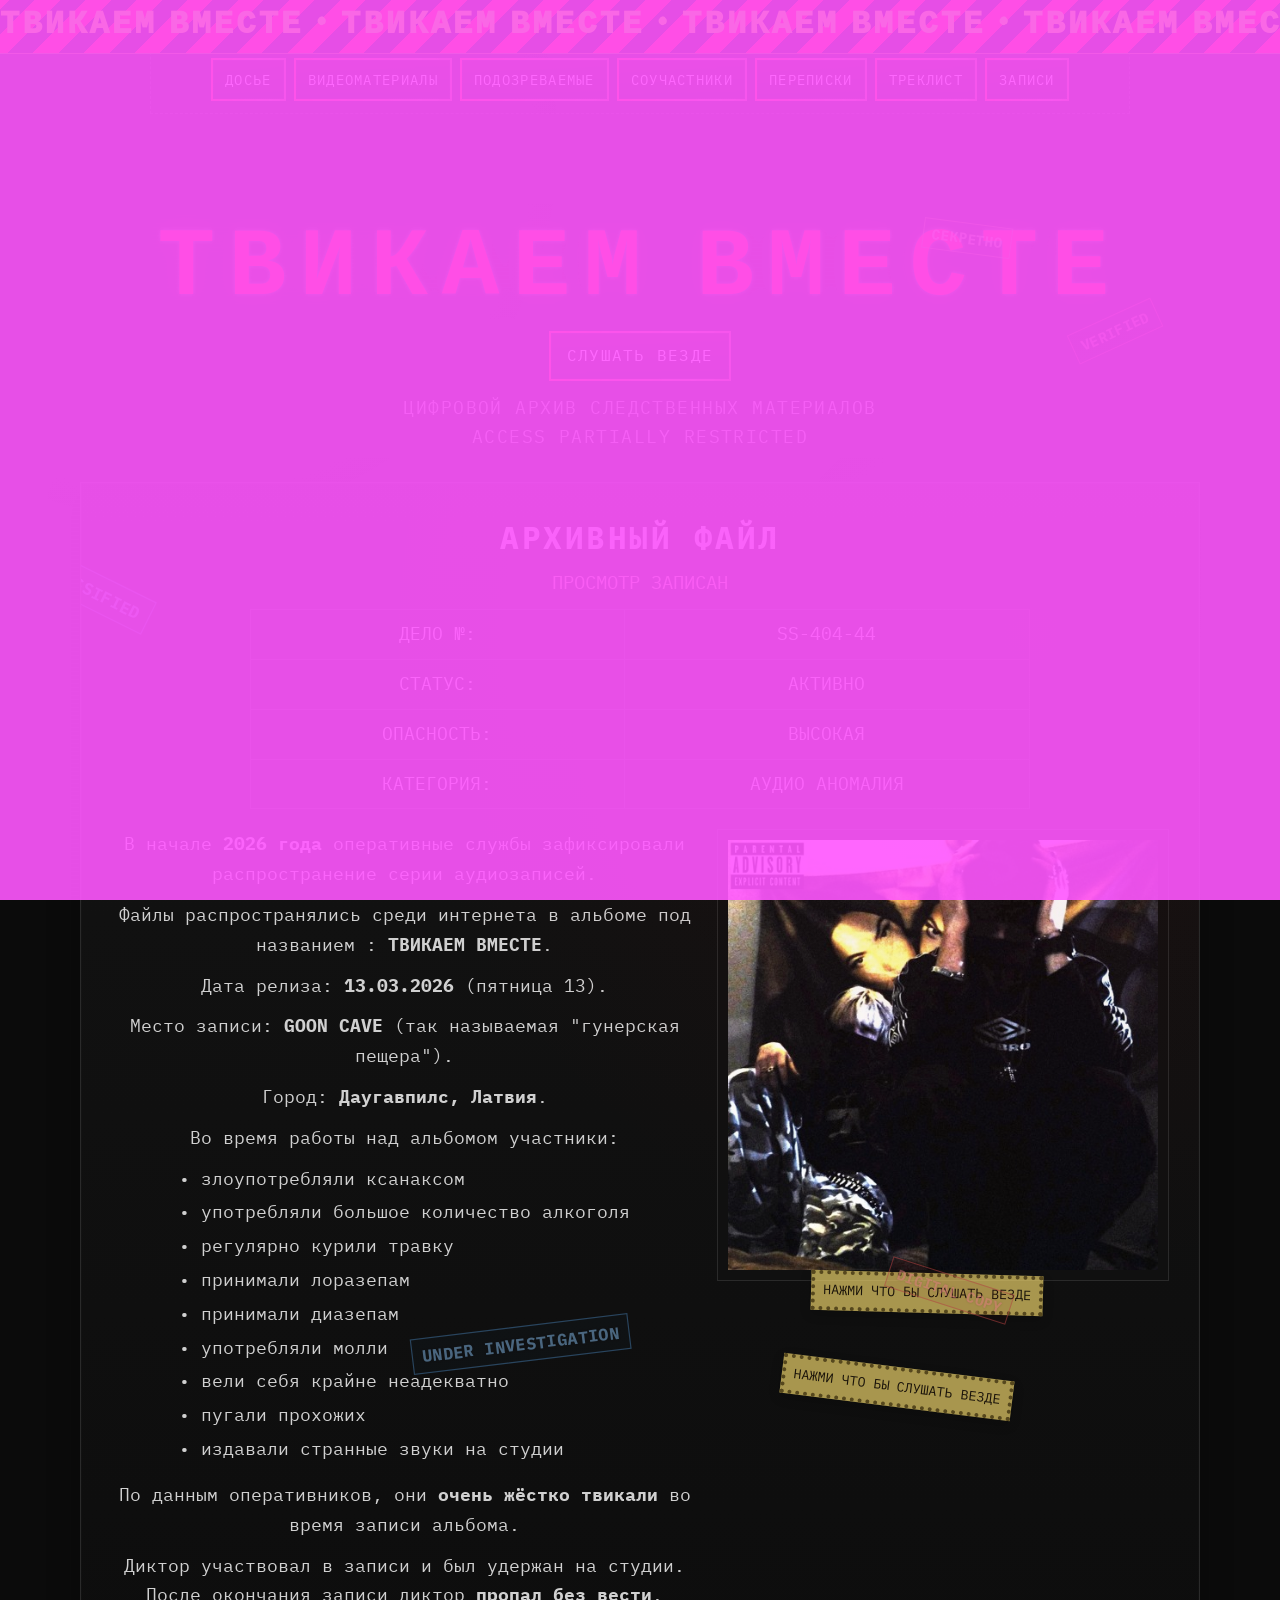
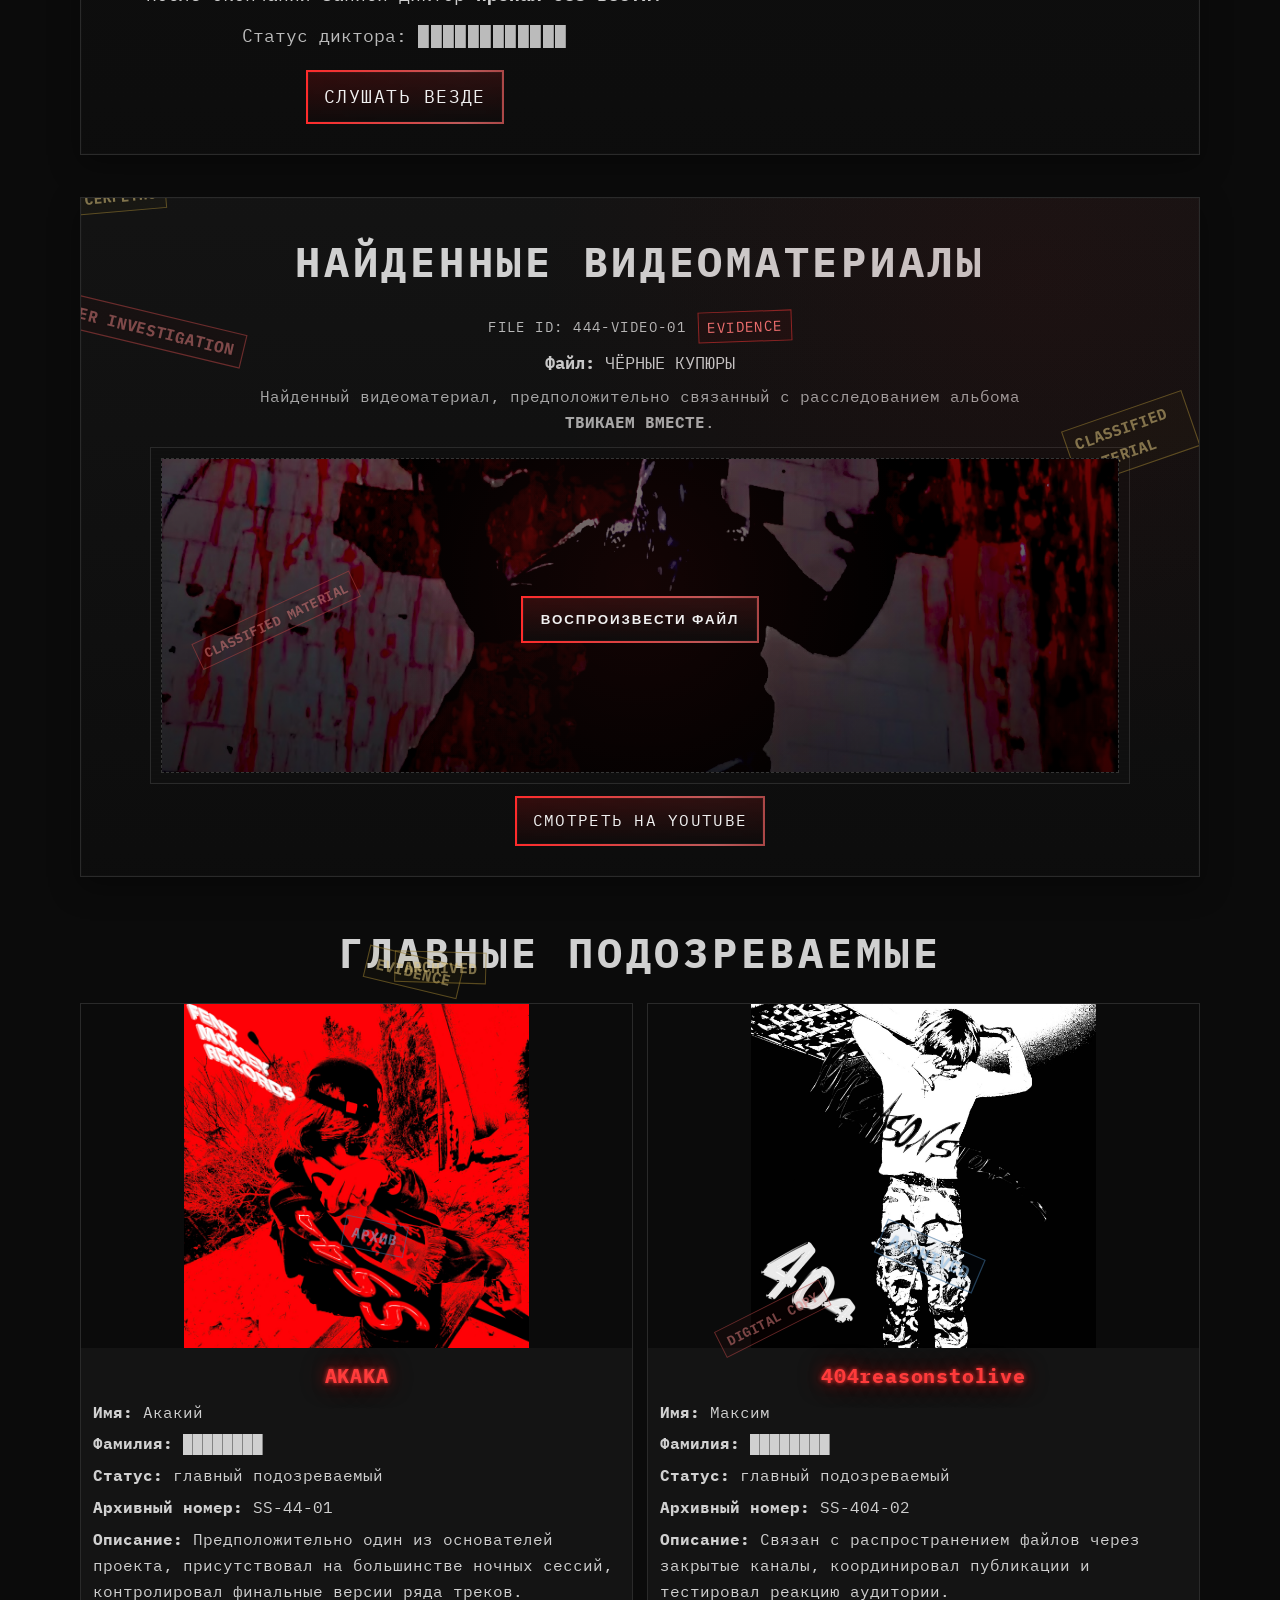
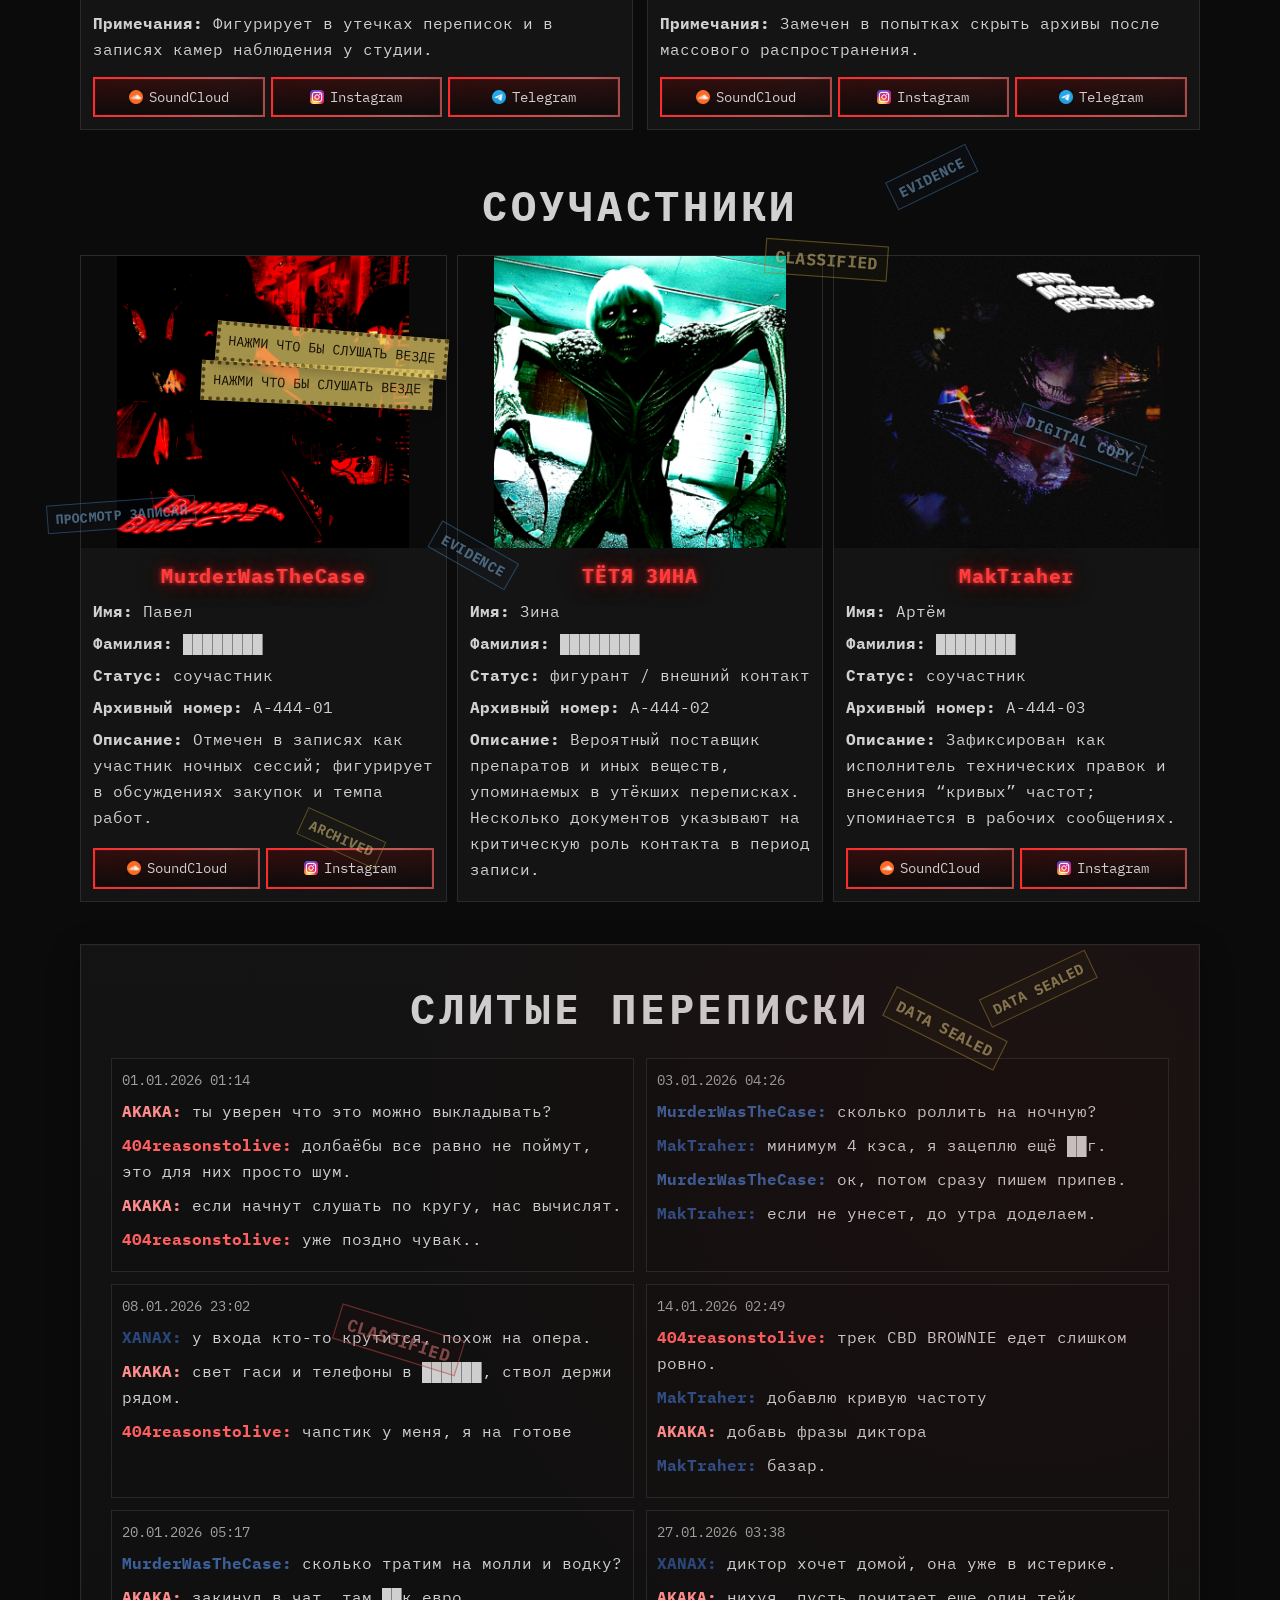
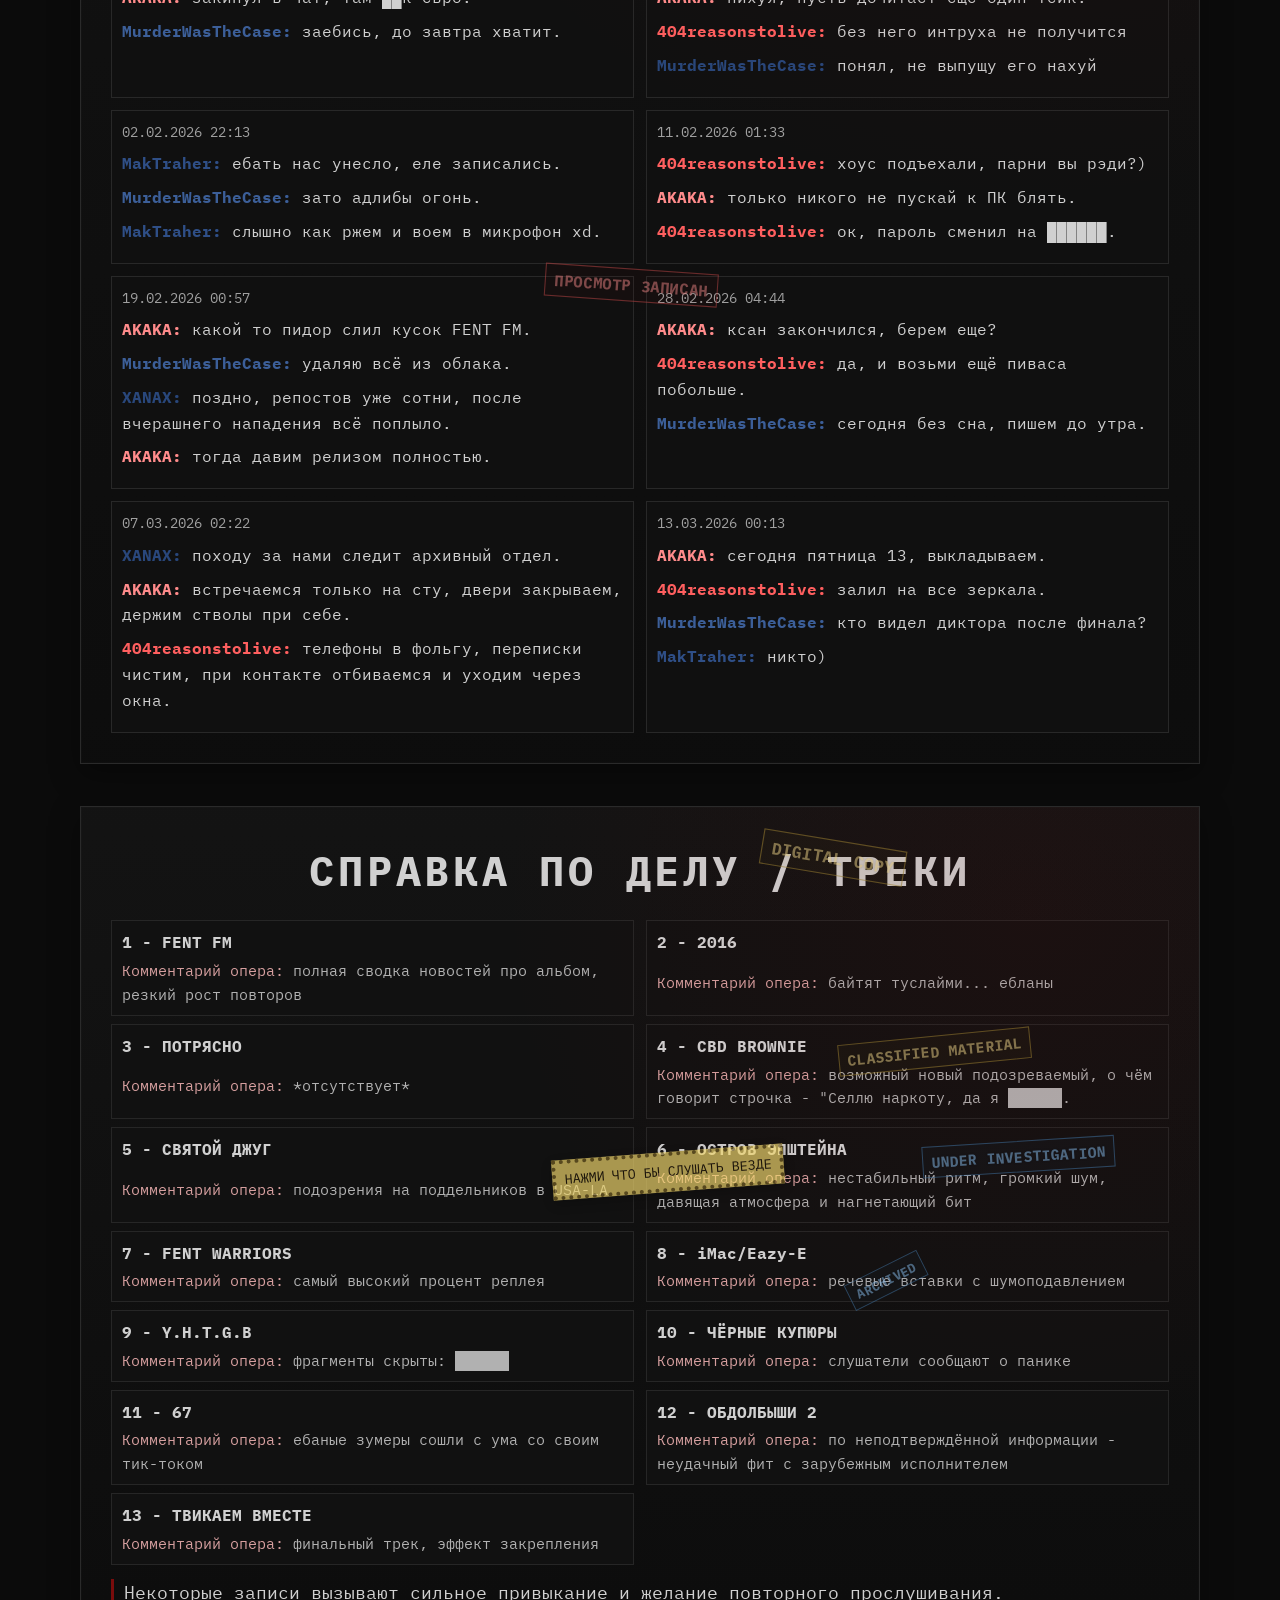
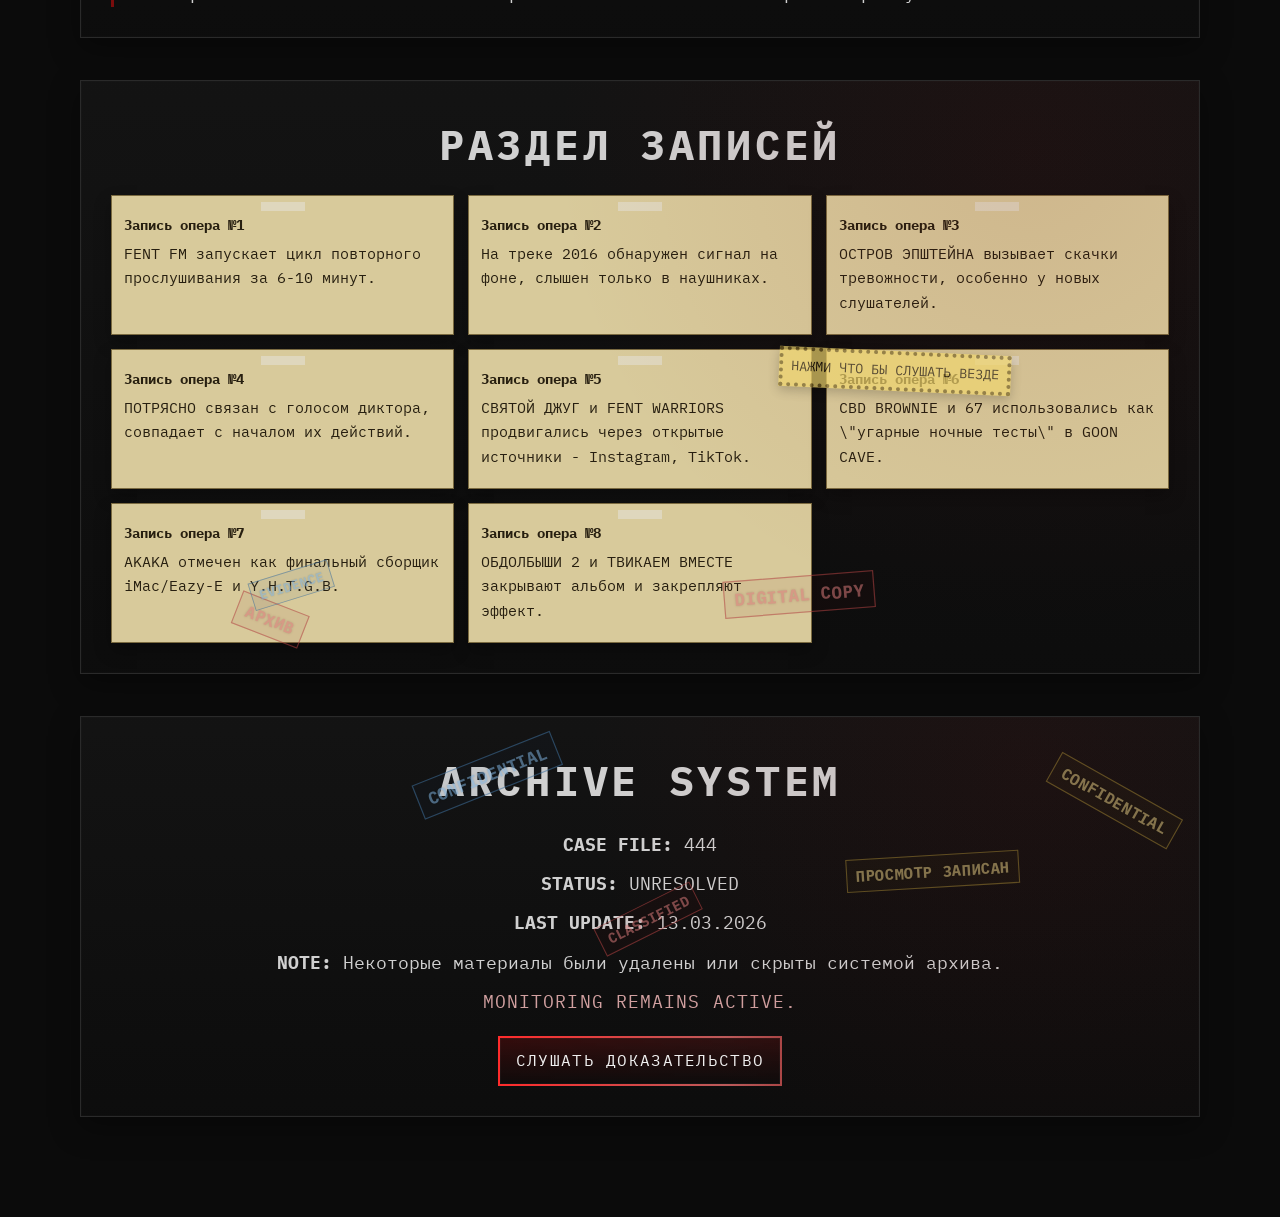
<file: index.html>
﻿<!DOCTYPE html>
<html lang="ru">
<head>
  <meta charset="UTF-8">
  <meta name="viewport" content="width=device-width, initial-scale=1.0">
  <title>ТВИКАЕМ ВМЕСТЕ — CASE FILE 444</title>
  <link rel="preconnect" href="https://fonts.googleapis.com">
  <link rel="preconnect" href="https://fonts.gstatic.com" crossorigin>
  <link href="https://fonts.googleapis.com/css2?family=IBM+Plex+Mono:wght@400;500;700&family=Special+Elite&display=swap" rel="stylesheet">
  <link rel="stylesheet" href="assets/css/style.css">
</head>
<body>
  <div class="warning-tape" aria-hidden="true">
    <div class="warning-track">
      <span>ТВИКАЕМ ВМЕСТЕ • ТВИКАЕМ ВМЕСТЕ • ТВИКАЕМ ВМЕСТЕ • ТВИКАЕМ ВМЕСТЕ • ТВИКАЕМ ВМЕСТЕ • </span>
      <span>ТВИКАЕМ ВМЕСТЕ • ТВИКАЕМ ВМЕСТЕ • ТВИКАЕМ ВМЕСТЕ • ТВИКАЕМ ВМЕСТЕ • ТВИКАЕМ ВМЕСТЕ • </span>
    </div>
  </div>

  <div class="mobile-nav" id="mobile-nav" aria-label="Навигация архива">
    <button class="mobile-nav-toggle" type="button" aria-expanded="false" aria-controls="mobile-nav-panel">
      НАВИГАЦИЯ АРХИВА
      <span class="mobile-nav-caret" aria-hidden="true">▾</span>
    </button>
    <div class="mobile-nav-panel" id="mobile-nav-panel" role="navigation" aria-label="Разделы">
      <button class="mobile-nav-item" type="button" data-scroll="#file-444" data-label="Досье">Досье</button>
      <button class="mobile-nav-item" type="button" data-scroll="#video-evidence" data-label="Видеоматериалы">Видеоматериалы</button>
      <button class="mobile-nav-item" type="button" data-scroll="#suspects" data-label="Подозреваемые">Подозреваемые</button>
      <button class="mobile-nav-item" type="button" data-scroll="#accomplices" data-label="Соучастники">Соучастники</button>
      <button class="mobile-nav-item" type="button" data-scroll="#chats" data-label="Переписки">Переписки</button>
      <button class="mobile-nav-item" type="button" data-scroll="#tracklist" data-label="Треклист">Треклист</button>
      <button class="mobile-nav-item" type="button" data-scroll="#records" data-label="Записи">Записи</button>
    </div>
  </div>

  <div class="desktop-jumpbar" id="desktop-jumpbar" aria-label="Навигация архива (ПК)">
    <div class="section-jump">
      <div class="jump-title">ПЕРЕЙТИ К РАЗДЕЛУ</div>
      <div class="jump-actions" role="navigation" aria-label="Навигация по разделам">
        <button class="jump-btn" type="button" data-scroll="#file-444" data-label="Досье">Досье</button>
        <button class="jump-btn" type="button" data-scroll="#video-evidence" data-label="Видеоматериалы">Видеоматериалы</button>
        <button class="jump-btn" type="button" data-scroll="#suspects" data-label="Подозреваемые">Подозреваемые</button>
        <button class="jump-btn" type="button" data-scroll="#accomplices" data-label="Соучастники">Соучастники</button>
        <button class="jump-btn" type="button" data-scroll="#chats" data-label="Переписки">Переписки</button>
        <button class="jump-btn" type="button" data-scroll="#tracklist" data-label="Треклист">Треклист</button>
        <button class="jump-btn" type="button" data-scroll="#records" data-label="Записи">Записи</button>
      </div>
    </div>
  </div>

  <div id="screen-flash" aria-hidden="true"></div>
  <div id="system-message" aria-live="polite"></div>
  <div id="section-toast" aria-live="polite"></div>

  <main class="page">
    <header class="top-block section stamp-zone">
      <h1 class="main-title">ТВИКАЕМ ВМЕСТЕ</h1>
                <a class="listen-btn" href="https://band.link/2r6BC" target="_blank" rel="noreferrer">СЛУШАТЬ ВЕЗДЕ</a>
      <p class="access-mark">ЦИФРОВОЙ АРХИВ СЛЕДСТВЕННЫХ МАТЕРИАЛОВ<br>ACCESS PARTIALLY RESTRICTED</p>
    </header>

    <section class="section document stamp-zone" id="file-444">
      <div class="doc-header">
        <h2>АРХИВНЫЙ ФАЙЛ</h2>
        <p>ПРОСМОТР ЗАПИСАН</p>
      </div>

      <table class="dossier-table">
        <tr><td>ДЕЛО №:</td><td>SS-404-44</td></tr>
        <tr><td>СТАТУС:</td><td>АКТИВНО</td></tr>
        <tr><td>ОПАСНОСТЬ:</td><td>ВЫСОКАЯ</td></tr>
        <tr><td>КАТЕГОРИЯ:</td><td>АУДИО АНОМАЛИЯ</td></tr>
      </table>

      <div class="file-layout">
        <div class="file-text">
          <p>В начале <strong>2026 года</strong> оперативные службы зафиксировали распространение серии аудиозаписей.</p>
          <p>Файлы распространялись среди интернета в альбоме под названием : <strong>ТВИКАЕМ ВМЕСТЕ</strong>.</p>
          <p>Дата релиза: <strong>13.03.2026</strong> (пятница 13).</p>
          <p>Место записи: <strong>GOON CAVE</strong> (так называемая "гунерская пещера").</p>
          <p>Город: <strong>Даугавпилс, Латвия</strong>.</p>
          <p>Во время работы над альбомом участники:</p>
          <ul class="indented-list">
            <li>• злоупотребляли ксанаксом</li>
            <li>• употребляли большое количество алкоголя</li>
            <li>• регулярно курили травку</li>
            <li>• принимали лоразепам</li>
            <li>• принимали диазепам</li>
            <li>• употребляли молли</li>
            <li>• вели себя крайне неадекватно</li>
            <li>• пугали прохожих</li>
            <li>• издавали странные звуки на студии</li>
          </ul>
          <p>По данным оперативников, они <strong>очень жёстко твикали</strong> во время записи альбома.</p>
          <p>Диктор участвовал в записи и был удержан на студии. После окончания записи диктор <strong>пропал без вести</strong>.</p>
          <p class="censor-line">Статус диктора: <span class="censor" data-reveal="НЕ ОБНАРУЖЕН">████████████</span></p>
          <a class="listen-btn" href="https://band.link/2r6BC" target="_blank" rel="noreferrer">СЛУШАТЬ ВЕЗДЕ</a>
        </div>
        <div class="cover-wrap">
          <img id="album-cover" src="assets/images/obloga.jpg" alt="Обложка альбома ТВИКАЕМ ВМЕСТЕ" onerror="this.onerror=null;this.src='assets/images/tweakin.png';">
        </div>
      </div>
    </section>

    <section class="section document stamp-zone" id="video-evidence">
      <h2 class="section-title">НАЙДЕННЫЕ ВИДЕОМАТЕРИАЛЫ</h2>
      <div class="video-evidence">
        <div class="video-caption">
          <div class="video-meta">
            <span>FILE ID: 444-VIDEO-01</span>
            <span class="video-stamp">EVIDENCE</span>
          </div>
          <p><strong>Файл:</strong> ЧЁРНЫЕ КУПЮРЫ</p>
          <p class="video-note">Найденный видеоматериал, предположительно связанный с расследованием альбома <strong>ТВИКАЕМ ВМЕСТЕ</strong>.</p>
        </div>
        <div class="video-frame" data-youtube="https://www.youtube.com/watch?v=pBcQz4vBzw4">
          <div class="video-preview" id="video-preview">
            <img class="video-preview-img" src="assets/images/maksim3.PNG" alt="Превью видеодоказательства" loading="lazy">
            <div class="video-preview-shade" aria-hidden="true"></div>
            <button class="listen-btn video-play" id="video-play" type="button">ВОСПРОИЗВЕСТИ ФАЙЛ</button>
          </div>
          <iframe
            id="evidence-video"
            width="560"
            height="315"
            src="about:blank"
            title="ЧЁРНЫЕ КУПЮРЫ — видеодоказательство"
            frameborder="0"
            allow="accelerometer; autoplay; clipboard-write; encrypted-media; gyroscope; picture-in-picture; web-share"
            referrerpolicy="strict-origin-when-cross-origin"
            allowfullscreen
            loading="lazy"
          ></iframe>
          <div class="video-loader hide" aria-live="polite">
            <div class="loader-title">DECRYPTING ARCHIVE FILE</div>
            <div class="loader-sub" data-base="РАСШИФРОВКА ФАЙЛА">РАСШИФРОВКА ФАЙЛА</div>
            <div class="loader-bar" aria-hidden="true"><span></span></div>
          </div>
          <a class="video-overlay" href="https://www.youtube.com/watch?v=pBcQz4vBzw4" target="_blank" rel="noopener noreferrer">
            ОТКРЫТЬ В YOUTUBE
          </a>
        </div>
        <a class="listen-btn youtube-btn" href="https://www.youtube.com/watch?v=pBcQz4vBzw4" target="_blank" rel="noopener noreferrer">СМОТРЕТЬ НА YOUTUBE</a>
      </div>
    </section>

    <section class="section stamp-zone" id="suspects">
      <h2 class="section-title">ГЛАВНЫЕ ПОДОЗРЕВАЕМЫЕ</h2>
      <div class="suspects-grid">
        <article class="profile-card major">
          <img id="suspect-akaka" src="assets/images/akaka.JPEG" alt="AKAKA">
          <div class="card-body">
            <h3>AKAKA</h3>
            <p><strong>Имя:</strong> Акакий</p>
            <p><strong>Фамилия:</strong> ████████</p>
            <p><strong>Статус:</strong> главный подозреваемый</p>
            <p><strong>Архивный номер:</strong> SS-44-01</p>
            <p><strong>Описание:</strong> Предположительно один из основателей проекта, присутствовал на большинстве ночных сессий, контролировал финальные версии ряда треков.</p>
            <p><strong>Примечания:</strong> Фигурирует в утечках переписок и в записях камер наблюдения у студии.</p>
            <div class="card-actions">
              <a href="https://soundcloud.com/sensse-squad" target="_blank" rel="noreferrer"><img src="assets/images/sc.png" alt=""><span class="btn-label">SoundCloud</span></a>
              <a href="https://www.instagram.com/akakijss44" target="_blank" rel="noreferrer"><img src="assets/images/inst.png" alt=""><span class="btn-label">Instagram</span></a>
              <a href="https://t.me/planets44s" target="_blank" rel="noreferrer"><img src="assets/images/tg.png" alt=""><span class="btn-label">Telegram</span></a>
            </div>
          </div>
        </article>

        <article class="profile-card major">
          <img id="suspect-maksim" src="assets/images/maksim.JPEG" alt="404reasonstolive">
          <div class="card-body">
            <h3>404reasonstolive</h3>
            <p><strong>Имя:</strong> Максим</p>
            <p><strong>Фамилия:</strong> ████████</p>
            <p><strong>Статус:</strong> главный подозреваемый</p>
            <p><strong>Архивный номер:</strong> SS-404-02</p>
            <p><strong>Описание:</strong> Связан с распространением файлов через закрытые каналы, координировал публикации и тестировал реакцию аудитории.</p>
            <p><strong>Примечания:</strong> Замечен в попытках скрыть архивы после массового распространения.</p>
            <div class="card-actions">
              <a href="https://soundcloud.com/404reasonstolive" target="_blank" rel="noreferrer"><img src="assets/images/sc.png" alt=""><span class="btn-label">SoundCloud</span></a>
              <a href="http://instagram.com/404reasonstolive" target="_blank" rel="noreferrer"><img src="assets/images/inst.png" alt=""><span class="btn-label">Instagram</span></a>
              <a href="https://t.me/notfoundRTL" target="_blank" rel="noreferrer"><img src="assets/images/tg.png" alt=""><span class="btn-label">Telegram</span></a>
            </div>
          </div>
        </article>
      </div>
    </section>

    <section class="section stamp-zone" id="accomplices">
      <h2 class="section-title">СОУЧАСТНИКИ</h2>
      <div class="accomplices-grid">
        <article class="profile-card minor">
          <img src="assets/images/murderWTC.JPEG" alt="MurderWasTheCase">
          <div class="card-body">
            <h3>MurderWasTheCase</h3>
            <p><strong>Имя:</strong> Павел</p>
            <p><strong>Фамилия:</strong> ████████</p>
            <p><strong>Статус:</strong> соучастник</p>
            <p><strong>Архивный номер:</strong> A-444-01</p>
            <p><strong>Описание:</strong> Отмечен в записях как участник ночных сессий; фигурирует в обсуждениях закупок и темпа работ.</p>
            <div class="card-actions">
              <a href="https://soundcloud.com/codaeon888" target="_blank" rel="noreferrer"><img src="assets/images/sc.png" alt=""><span class="btn-label">SoundCloud</span></a>
              <a href="https://www.instagram.com/murderwtc" target="_blank" rel="noreferrer"><img src="assets/images/inst.png" alt=""><span class="btn-label">Instagram</span></a>
            </div>
          </div>
        </article>

        <article class="profile-card minor">
          <img src="assets/images/zina.PNG" alt="Тётя Зина">
          <div class="card-body">
            <h3>ТЁТЯ ЗИНА</h3>
            <p><strong>Имя:</strong> Зина</p>
            <p><strong>Фамилия:</strong> ████████</p>
            <p><strong>Статус:</strong> фигурант / внешний контакт</p>
            <p><strong>Архивный номер:</strong> A-444-02</p>
            <p><strong>Описание:</strong> Вероятный поставщик препаратов и иных веществ, упоминаемых в утёкших переписках. Несколько документов указывают на критическую роль контакта в период записи.</p>
          </div>
        </article>

        <article class="profile-card minor">
          <img src="assets/images/maktraher.JPEG" alt="MakTraher">
          <div class="card-body">
            <h3>MakTraher</h3>
            <p><strong>Имя:</strong> Артём</p>
            <p><strong>Фамилия:</strong> ████████</p>
            <p><strong>Статус:</strong> соучастник</p>
            <p><strong>Архивный номер:</strong> A-444-03</p>
            <p><strong>Описание:</strong> Зафиксирован как исполнитель технических правок и внесения “кривых” частот; упоминается в рабочих сообщениях.</p>
            <div class="card-actions">
              <a href="https://soundcloud.com/artyom-tuvakin" target="_blank" rel="noreferrer"><img src="assets/images/sc.png" alt=""><span class="btn-label">SoundCloud</span></a>
              <a href="https://www.instagram.com/mak_traher747" target="_blank" rel="noreferrer"><img src="assets/images/inst.png" alt=""><span class="btn-label">Instagram</span></a>
            </div>
          </div>
        </article>
      </div>
    </section>

    <section class="section document stamp-zone" id="chats">
      <h2 class="section-title">СЛИТЫЕ ПЕРЕПИСКИ</h2>
      <div class="docs-grid">
        <article class="chat-card">
          <header>01.01.2026 01:14</header>
          <p><span class="nick ak">AKAKA:</span> ты уверен что это можно выкладывать?</p>
          <p><span class="nick p404">404reasonstolive:</span> долбаёбы все равно не поймут, это для них просто шум.</p>
          <p><span class="nick ak">AKAKA:</span> если начнут слушать по кругу, нас вычислят.</p>
          <p><span class="nick p404">404reasonstolive:</span> уже поздно чувак..</p>
        </article>

        <article class="chat-card">
          <header>03.01.2026 04:26</header>
          <p><span class="nick mur">MurderWasTheCase:</span> сколько роллить на ночную?</p>
          <p><span class="nick mak">MakTraher:</span> минимум 4 кэса, я зацеплю ещё ██г.</p>
          <p><span class="nick mur">MurderWasTheCase:</span> ок, потом сразу пишем припев.</p>
          <p><span class="nick mak">MakTraher:</span> если не унесет, до утра доделаем.</p>
        </article>

        <article class="chat-card">
          <header>08.01.2026 23:02</header>
          <p><span class="nick x">XANAX:</span> у входа кто-то крутится, похож на опера.</p>
          <p><span class="nick ak">AKAKA:</span> свет гаси и телефоны в ██████, ствол держи рядом.</p>
          <p><span class="nick p404">404reasonstolive:</span> чапстик у меня, я на готове</p>
        </article>

        <article class="chat-card">
          <header>14.01.2026 02:49</header>
          <p><span class="nick p404">404reasonstolive:</span> трек CBD BROWNIE едет слишком ровно.</p>
          <p><span class="nick mak">MakTraher:</span> добавлю кривую частоту</p>
          <p><span class="nick ak">AKAKA:</span> добавь фразы диктора</p>
          <p><span class="nick mak">MakTraher:</span> базар.</p>
        </article>

        <article class="chat-card">
          <header>20.01.2026 05:17</header>
          <p><span class="nick mur">MurderWasTheCase:</span> сколько тратим на молли и водку?</p>
          <p><span class="nick ak">AKAKA:</span> закинул в чат, там ██к евро.</p>
          <p><span class="nick mur">MurderWasTheCase:</span> заебись, до завтра хватит.</p>
        </article>

        <article class="chat-card">
          <header>27.01.2026 03:38</header>
          <p><span class="nick x">XANAX:</span> диктор хочет домой, она уже в истерике.</p>
          <p><span class="nick ak">AKAKA:</span> нихуя, пусть дочитает еще один тейк.</p>
          <p><span class="nick p404">404reasonstolive:</span> без него интруха не получится</p>
          <p><span class="nick x">MurderWasTheCase:</span> понял, не выпущу его нахуй</p>
        </article>

        <article class="chat-card">
          <header>02.02.2026 22:13</header>
          <p><span class="nick mak">MakTraher:</span> ебать нас унесло, еле записались.</p>
          <p><span class="nick mur">MurderWasTheCase:</span> зато адлибы огонь.</p>
          <p><span class="nick mak">MakTraher:</span> слышно как ржем и воем в микрофон xd.</p>
        </article>

        <article class="chat-card">
          <header>11.02.2026 01:33</header>
          <p><span class="nick p404">404reasonstolive:</span> хоус подъехали, парни вы рэди?)</p>
          <p><span class="nick ak">AKAKA:</span> только никого не пускай к ПК блять.</p>
          <p><span class="nick p404">404reasonstolive:</span> ок, пароль сменил на ██████.</p>
        </article>

        <article class="chat-card">
          <header>19.02.2026 00:57</header>
          <p><span class="nick ak">AKAKA:</span> какой то пидор слил кусок FENT FM.</p>
          <p><span class="nick mur">MurderWasTheCase:</span> удаляю всё из облака.</p>
          <p><span class="nick x">XANAX:</span> поздно, репостов уже сотни, после вчерашнего нападения всё поплыло.</p>
          <p><span class="nick ak">AKAKA:</span> тогда давим релизом полностью.</p>
        </article>

        <article class="chat-card">
          <header>28.02.2026 04:44</header>
          <p><span class="nick ak">AKAKA:</span> ксан закончился, берем еще?</p>
          <p><span class="nick p404">404reasonstolive:</span> да, и возьми ещё пиваса побольше.</p>
          <p><span class="nick mur">MurderWasTheCase:</span> сегодня без сна, пишем до утра.</p>
        </article>

        <article class="chat-card">
          <header>07.03.2026 02:22</header>
          <p><span class="nick x">XANAX:</span> походу за нами следит архивный отдел.</p>
          <p><span class="nick ak">AKAKA:</span> встречаемся только на сту, двери закрываем, держим стволы при себе.</p>
          <p><span class="nick p404">404reasonstolive:</span> телефоны в фольгу, переписки чистим, при контакте отбиваемся и уходим через окна.</p>
        </article>

        <article class="chat-card">
          <header>13.03.2026 00:13</header>
          <p><span class="nick ak">AKAKA:</span> сегодня пятница 13, выкладываем.</p>
          <p><span class="nick p404">404reasonstolive:</span> залил на все зеркала.</p>
          <p><span class="nick mur">MurderWasTheCase:</span> кто видел диктора после финала?</p>
          <p><span class="nick mak">MakTraher:</span> никто) </p>
        </article>
      </div>
    </section>

    <section class="section document stamp-zone" id="tracklist">
      <h2 class="section-title">СПРАВКА ПО ДЕЛУ / ТРЕКИ</h2>
      <div class="track-evidence">
        <div><strong>1 - FENT FM</strong><span><em>Комментарий опера:</em> полная сводка новостей про альбом, резкий рост повторов</span></div>
        <div><strong>2 - 2016</strong><span><em>Комментарий опера:</em> байтят туслайми... ебланы</span></div>
        <div><strong>3 - ПОТРЯСНО</strong><span><em>Комментарий опера:</em> *отсутствует* </span></div>
        <div><strong>4 - CBD BROWNIE</strong><span><em>Комментарий опера:</em> возможный новый подозреваемый, о чём говорит строчка - "Селлю наркоту, да я ██████.</span></div>
        <div><strong>5 - СВЯТОЙ ДЖУГ</strong><span><em>Комментарий опера:</em> подозрения на поддельников в USA-LA</span></div>
        <div><strong>6 - ОСТРОВ ЭПШТЕЙНА</strong><span><em>Комментарий опера:</em> нестабильный ритм, громкий шум, давящая атмосфера и нагнетающий бит</span></div>
        <div><strong>7 - FENT WARRIORS</strong><span><em>Комментарий опера:</em> самый высокий процент реплея</span></div>
        <div><strong>8 - iMac/Eazy-E</strong><span><em>Комментарий опера:</em> речевые вставки с шумоподавлением</span></div>
        <div><strong>9 - Y.H.T.G.B</strong><span><em>Комментарий опера:</em> фрагменты скрыты: ██████</span></div>
        <div><strong>10 - ЧЁРНЫЕ КУПЮРЫ</strong><span><em>Комментарий опера:</em> слушатели сообщают о панике </span></div>
        <div><strong>11 - 67</strong><span><em>Комментарий опера:</em> ебаные зумеры сошли с ума со своим тик-током</span></div>
        <div><strong>12 - ОБДОЛБЫШИ 2</strong><span><em>Комментарий опера:</em> по неподтверждённой информации - неудачный фит с зарубежным исполнителем</span></div>
        <div><strong>13 - ТВИКАЕМ ВМЕСТЕ</strong><span><em>Комментарий опера:</em> финальный трек, эффект закрепления</span></div>
      </div>
      <p class="danger-note">Некоторые записи вызывают сильное привыкание и желание повторного прослушивания.</p>
    </section>

    <section class="section document stamp-zone" id="records">
      <h2 class="section-title">РАЗДЕЛ ЗАПИСЕЙ</h2>
      <div class="records-grid">
        <article class="record-card"><strong>Запись опера №1</strong><p>FENT FM запускает цикл повторного прослушивания за 6-10 минут.</p></article>
        <article class="record-card"><strong>Запись опера №2</strong><p>На треке 2016 обнаружен сигнал на фоне, слышен только в наушниках.</p></article>
        <article class="record-card"><strong>Запись опера №3</strong><p>ОСТРОВ ЭПШТЕЙНА вызывает скачки тревожности, особенно у новых слушателей.</p></article>
        <article class="record-card"><strong>Запись опера №4</strong><p>ПОТРЯСНО связан с голосом диктора, совпадает с началом их действий.</p></article>
        <article class="record-card"><strong>Запись опера №5</strong><p>СВЯТОЙ ДЖУГ и FENT WARRIORS продвигались через открытые источники - Instagram, TikTok.</p></article>
        <article class="record-card"><strong>Запись опера №6</strong><p>CBD BROWNIE и 67 использовались как \"угарные ночные тесты\" в GOON CAVE.</p></article>
        <article class="record-card"><strong>Запись опера №7</strong><p>AKAKA отмечен как финальный сборщик iMac/Eazy-E и Y.H.T.G.B.</p></article>
        <article class="record-card"><strong>Запись опера №8</strong><p>ОБДОЛБЫШИ 2 и ТВИКАЕМ ВМЕСТЕ закрывают альбом и закрепляют эффект.</p></article>
      </div>
    </section>

    <section class="section final-block stamp-zone">
      <h2 class="section-title">ARCHIVE SYSTEM</h2>
      <div class="final-doc">
        <p><strong>CASE FILE:</strong> 444</p>
        <p><strong>STATUS:</strong> UNRESOLVED</p>
        <p><strong>LAST UPDATE:</strong> 13.03.2026</p>
        <p><strong>NOTE:</strong> Некоторые материалы были удалены или скрыты системой архива.</p>
        <p class="final-alert">MONITORING REMAINS ACTIVE.</p>
        <a class="listen-btn final-btn" href="https://band.link/2r6BC" target="_blank" rel="noreferrer">СЛУШАТЬ ДОКАЗАТЕЛЬСТВО</a>
      </div>
    </section>
  </main>

  <button id="to-top" class="to-top" type="button" aria-label="Наверх">
    <svg viewBox="0 0 24 24" width="18" height="18" aria-hidden="true" focusable="false">
      <path fill="currentColor" d="M12 5l7 7-1.4 1.4L13 8.8V20h-2V8.8L6.4 13.4 5 12l7-7z"/>
    </svg>
  </button>

  <script src="assets/js/app.js"></script>
</body>
</html>
</file>
<file: assets/css/style.css>
﻿:root {
  --bg: #0b0b0b;
  --paper: #141414;
  --line: #2a2a2a;
  --text: #d0d0d0;
  --accent: #7a0c0c;
  --muted: #9b9b9b;
  --btn-inner: #0e0e0e;
  --btn-glow: rgba(255, 0, 0, 0.18);
}

* {
  box-sizing: border-box;
}

@keyframes archive-border-shift {
  0% { background-position: 0 0, 0% 50%; }
  50% { background-position: 0 0, 100% 50%; }
  100% { background-position: 0 0, 0% 50%; }
}

:where(.listen-btn, .jump-btn, .card-actions a, .board-fullscreen-btn, .board-close-btn, .mobile-nav-toggle, .mobile-nav-item, .to-top) {
  border: 2px solid transparent;
  background:
    linear-gradient(180deg, rgba(34, 10, 10, 0.92), rgba(10, 10, 10, 0.98)) padding-box,
    linear-gradient(90deg, rgba(255, 43, 43, 1), rgba(255, 120, 120, 0.72), rgba(122, 12, 12, 0.98), rgba(255, 43, 43, 1), rgba(255, 88, 88, 0.9)) border-box;
  background-size: 100% 100%, 320% 320%;
  animation: archive-border-shift 4.8s linear infinite;
  box-shadow: inset 0 0 0 1px rgba(255, 255, 255, 0.03);
}

:where(.listen-btn, .jump-btn, .card-actions a, .board-fullscreen-btn, .board-close-btn, .mobile-nav-toggle, .mobile-nav-item, .to-top):hover {
  box-shadow: 0 0 18px var(--btn-glow), 0 0 28px rgba(122, 12, 12, 0.28), inset 0 0 0 1px rgba(255, 255, 255, 0.03);
  filter: brightness(1.08) contrast(1.06);
}

:where(.listen-btn, .jump-btn, .card-actions a, .board-fullscreen-btn, .board-close-btn, .mobile-nav-toggle, .mobile-nav-item):hover {
  transform: translateY(-1px) scale(1.02);
}

:where(.listen-btn, .jump-btn, .card-actions a, .board-fullscreen-btn, .board-close-btn, .mobile-nav-toggle, .mobile-nav-item, .to-top):focus-visible {
  outline: none;
  box-shadow: 0 0 0 2px rgba(255, 59, 59, 0.22), 0 0 18px rgba(255, 0, 0, 0.16), inset 0 0 0 1px rgba(255, 255, 255, 0.03);
}

:where(.listen-btn, .jump-btn, .card-actions a, .board-fullscreen-btn, .board-close-btn, .mobile-nav-toggle, .mobile-nav-item) {
  transition: transform 0.15s ease, filter 0.2s ease, box-shadow 0.2s ease;
}

html,
body {
  margin: 0;
  min-height: 100%;
  overflow-x: hidden;
}

body {
  background: var(--bg);
  color: var(--text);
  font-family: "IBM Plex Mono", "Consolas", monospace;
  line-height: 1.62;
  position: relative;
}

body::before,
body::after {
  content: "";
  position: fixed;
  inset: 0;
  pointer-events: none;
}

body::before {
  z-index: -2;
  background:
    radial-gradient(circle at 14% 16%, rgba(255, 255, 255, 0.035), transparent 34%),
    radial-gradient(circle at 90% 85%, rgba(255, 255, 255, 0.03), transparent 39%),
    repeating-linear-gradient(0deg, rgba(255, 255, 255, 0.014) 0, rgba(255, 255, 255, 0.014) 1px, transparent 1px, transparent 4px);
  opacity: 0.56;
}

body::after {
  z-index: -1;
  background-image: url("data:image/svg+xml,%3Csvg xmlns='http://www.w3.org/2000/svg' width='170' height='170' viewBox='0 0 170 170'%3E%3Cg fill='none' stroke='rgba(255,255,255,0.03)' stroke-width='1'%3E%3Cpath d='M8 28h44M96 24h62M26 88h28M90 100h46M37 148h58'/%3E%3C/g%3E%3C/svg%3E");
  mix-blend-mode: soft-light;
  opacity: 0.42;
}

.warning-tape {
  position: fixed;
  top: 0;
  left: 0;
  right: 0;
  height: 54px;
  overflow: hidden;
  background: repeating-linear-gradient(-45deg, #ff0000 0, #ff0000 18px, #000000 18px, #000000 36px);
  border-bottom: 1px solid #7e6d1d;
  z-index: 1500;
}

.warning-track {
  display: flex;
  width: max-content;
  animation: tape-scroll 13s linear infinite;
}

.warning-track span {
  white-space: nowrap;
  color: #c8ff00;
  font: 1000 clamp(1.2rem, 2.8vw, 2rem)/54px "Special Elite", "Courier New", monospace;
  letter-spacing: 0.1em;
  text-transform: uppercase;
  padding-right: 2.4rem;
}

@keyframes tape-scroll {
  from { transform: translateX(0); }
  to { transform: translateX(-50%); }
}

.mobile-nav {
  position: fixed;
  left: 0;
  right: 0;
  top: 54px;
  z-index: 1495;
  display: none;
  padding: 8px 10px 10px;
  background: rgba(12, 12, 12, 0.92);
  border-bottom: 1px solid rgba(255, 59, 59, 0.22);
  backdrop-filter: blur(6px);
}

.mobile-nav-toggle {
  width: 100%;
  display: flex;
  align-items: center;
  justify-content: space-between;
  gap: 10px;
  padding: 10px 12px;
  color: #f0f0f0;
  font-family: inherit;
  letter-spacing: 0.12em;
  text-transform: uppercase;
  cursor: pointer;
}

.mobile-nav-caret {
  transition: transform 0.2s ease;
}

.mobile-nav-panel {
  overflow: hidden;
  max-height: 0;
  opacity: 0;
  transform: translateY(-4px);
  transition: max-height 0.28s ease, opacity 0.25s ease, transform 0.25s ease;
  padding-top: 8px;
  display: grid;
  grid-template-columns: repeat(2, minmax(0, 1fr));
  gap: 8px;
}

.mobile-nav.open .mobile-nav-panel {
  max-height: 420px;
  opacity: 1;
  transform: translateY(0);
}

.mobile-nav.open .mobile-nav-caret {
  transform: rotate(180deg);
}

.mobile-nav-item {
  appearance: none;
  width: 100%;
  padding: 10px 10px;
  color: #f4f0f0;
  font-family: inherit;
  letter-spacing: 0.1em;
  text-transform: uppercase;
  font-size: clamp(0.74rem, 1.7vw, 0.9rem);
  cursor: pointer;
}

.page {
  width: min(1120px, calc(100% - 20px));
  margin: 0 auto;
  padding: 82px 0 58px;
}

.section {
  width: 100%;
  margin: 0 auto 42px;
}

.top-block {
  text-align: center;
  margin-bottom: 30px;
}

.main-title {
  margin: 0;
  text-transform: uppercase;
  font: 700 clamp(2.5rem, 9vw, 6rem) "Special Elite", "Courier New", monospace;
  letter-spacing: 0.14em;
  color: #ff0000;
  text-shadow: 0 0 22px rgba(122, 12, 12, 0.5), 0 0 4px rgba(255, 255, 255, 0.4);
}

.access-mark {
  margin: 12px auto 0;
  color: var(--muted);
  font-size: clamp(0.94rem, 2vw, 1.14rem);
  letter-spacing: 0.08em;
}

.document,
.final-block {
  position: relative;
  overflow: hidden;
  border: 1px solid var(--line);
  background: linear-gradient(180deg, rgba(20, 20, 20, 0.96), rgba(13, 13, 13, 0.98));
  box-shadow: inset 0 0 0 1px rgba(255, 255, 255, 0.012), 0 10px 28px rgba(0, 0, 0, 0.35);
  padding: clamp(16px, 2.8vw, 30px);
}

.document::after,
.final-block::after {
  content: "";
  position: absolute;
  inset: 0;
  pointer-events: none;
  background: radial-gradient(circle at 85% 12%, rgba(122, 12, 12, 0.1), transparent 44%);
}

.doc-header {
  text-align: center;
  margin-bottom: 12px;
}

.doc-header h2 {
  margin: 0;
  font-size: clamp(1.3rem, 3vw, 1.95rem);
  letter-spacing: 0.08em;
}

.doc-header p {
  margin: 4px 0 0;
  color: #cf9696;
  font-size: clamp(0.95rem, 2.1vw, 1.16rem);
}

.archive-labels {
  display: grid;
  grid-template-columns: repeat(2, minmax(0, 1fr));
  gap: 6px 10px;
  margin-bottom: 14px;
}

.archive-labels span {
  border: 1px dashed #303030;
  padding: 6px 8px;
  font-size: clamp(0.76rem, 1.7vw, 0.88rem);
  color: #b5b5b5;
}

.dossier-table {
  width: 100%;
  max-width: 780px;
  margin: 0 auto 20px;
  border-collapse: collapse;
}

.dossier-table td {
  border: 1px solid var(--line);
  padding: 10px 12px;
  text-align: center;
  font-size: clamp(0.95rem, 2vw, 1.11rem);
  overflow-wrap: anywhere;
}

.dossier-table td:first-child {
  width: 48%;
}

.file-layout {
  display: grid;
  grid-template-columns: 1.3fr 1fr;
  gap: 18px;
  align-items: start;
}

.file-text {
  text-align: center;
  font-size: clamp(1rem, 2.1vw, 1.15rem);
}

.file-text p {
  margin: 0 0 11px;
}

.indented-list {
  list-style: none;
  margin: 0 0 12px;
  padding: 0;
  text-align: left;
  display: inline-block;
}

.indented-list li {
  margin-bottom: 4px;
}

.censor-line {
  color: #bbbbbb;
}

.censor {
  display: inline-block;
  min-width: 150px;
  letter-spacing: 0.08em;
  transition: color 0.35s ease;
}

.censor.revealed {
  color: #d6b0b0;
}

.cover-wrap {
  border: 1px solid var(--line);
  background: #101010;
  padding: 10px;
}

.cover-wrap img {
  width: 100%;
  display: block;
  object-fit: cover;
  aspect-ratio: 1 / 1;
}

.listen-btn {
  display: inline-block;
  margin-top: 8px;
  text-decoration: none;
  color: #f0f0f0;
  padding: 10px 16px;
  letter-spacing: 0.08em;
}

.listen-btn:hover { }

.section-jump {
  max-width: 980px;
  margin: 12px auto 18px;
  border: 1px dashed #303030;
  background: rgba(10, 10, 10, 0.32);
  padding: 10px 10px 12px;
}

.jump-title {
  text-align: center;
  letter-spacing: 0.09em;
  color: #c7b7b7;
  font-weight: 700;
  font-size: clamp(0.82rem, 1.6vw, 0.95rem);
  margin-bottom: 10px;
  text-transform: uppercase;
}

.jump-actions {
  display: flex;
  flex-wrap: wrap;
  justify-content: center;
  gap: 8px;
}

.jump-btn {
  appearance: none;
  color: #f4f0f0;
  padding: 10px 12px;
  font-family: inherit;
  letter-spacing: 0.09em;
  text-transform: uppercase;
  font-size: clamp(0.72rem, 1.5vw, 0.9rem);
  cursor: pointer;
  transition: transform 0.15s ease;
}

.jump-btn:hover {
  transform: translateY(-1px);
}

.jump-btn:active {
  transform: translateY(0);
}

.video-evidence {
  max-width: 980px;
  margin: 0 auto;
  text-align: center;
}

.video-caption {
  margin: 0 auto 12px;
  max-width: 760px;
  color: #c8c8c8;
  font-size: clamp(0.92rem, 1.9vw, 1.05rem);
}

.video-meta {
  display: flex;
  align-items: center;
  justify-content: center;
  gap: 12px;
  flex-wrap: wrap;
  margin-bottom: 8px;
  color: #b8b8b8;
  letter-spacing: 0.1em;
  font-size: clamp(0.72rem, 1.6vw, 0.9rem);
  text-transform: uppercase;
}

.video-stamp {
  display: inline-block;
  border: 1px solid rgba(255, 59, 59, 0.5);
  padding: 3px 8px;
  color: rgba(255, 120, 120, 0.95);
  background: rgba(122, 12, 12, 0.1);
  transform: rotate(-2deg);
}

.video-note {
  margin: 8px 0 0;
  color: rgba(200, 200, 200, 0.82);
  font-size: clamp(0.86rem, 1.8vw, 1rem);
}

.video-caption p {
  margin: 0 0 6px;
}

.video-frame {
  position: relative;
  border: 1px solid var(--line);
  background: #0f0f0f;
  padding: 10px;
  overflow: hidden;
  max-width: 980px;
  margin: 0 auto;
}

.video-frame::before {
  content: "";
  position: absolute;
  inset: 0;
  pointer-events: none;
  background:
    repeating-linear-gradient(0deg, rgba(255, 255, 255, 0.04) 0, rgba(255, 255, 255, 0.04) 1px, transparent 1px, transparent 4px);
  opacity: 0.12;
}

.video-frame iframe {
  display: block;
  width: 100%;
  aspect-ratio: 16 / 9;
  border: 0;
  position: relative;
  z-index: 1;
  background: #0f0f0f;
}

.video-preview {
  position: absolute;
  inset: 10px;
  z-index: 4;
  overflow: hidden;
  border: 1px dashed rgba(200, 200, 200, 0.22);
  background: #0b0b0b;
  display: grid;
  place-items: center;
}

.video-preview.hidden {
  display: none;
}

.video-preview-img {
  position: absolute;
  inset: 0;
  width: 100%;
  height: 100%;
  object-fit: cover;
  filter: contrast(1.05) saturate(0.9);
  transform: scale(1.02);
}

.video-preview-shade {
  position: absolute;
  inset: 0;
  background:
    radial-gradient(circle at 50% 40%, rgba(255, 59, 59, 0.08), transparent 55%),
    linear-gradient(180deg, rgba(0, 0, 0, 0.55), rgba(0, 0, 0, 0.78));
}

.video-play {
  position: relative;
  z-index: 1;
  padding: 14px 18px;
  font-weight: 700;
  letter-spacing: 0.14em;
}

.video-loader {
  position: absolute;
  inset: 10px;
  z-index: 3;
  display: grid;
  place-items: center;
  border: 1px dashed rgba(200, 200, 200, 0.22);
  background: rgba(0, 0, 0, 0.72);
  color: #f0f0f0;
  text-align: center;
  padding: 16px 12px;
  transition: opacity 0.45s ease, transform 0.45s ease;
}

.video-loader.hide {
  opacity: 0;
  transform: translateY(-4px);
  pointer-events: none;
}

.loader-title {
  letter-spacing: 0.16em;
  text-transform: uppercase;
  font-weight: 700;
  color: rgba(255, 180, 180, 0.95);
  text-shadow: 0 0 14px rgba(255, 0, 0, 0.12);
  margin-bottom: 8px;
}

.loader-sub {
  letter-spacing: 0.12em;
  text-transform: uppercase;
  color: rgba(240, 240, 240, 0.9);
}

.loader-bar {
  margin-top: 14px;
  width: min(420px, 100%);
  height: 10px;
  border: 1px solid rgba(255, 59, 59, 0.26);
  background: rgba(20, 10, 10, 0.28);
  overflow: hidden;
}

.loader-bar span {
  display: block;
  height: 100%;
  width: 35%;
  background: linear-gradient(90deg, rgba(255, 43, 43, 0.1), rgba(255, 43, 43, 0.75), rgba(255, 43, 43, 0.1));
  animation: loader-scan 1.2s ease-in-out infinite;
}

@keyframes loader-scan {
  0% { transform: translateX(-40%); opacity: 0.35; }
  50% { opacity: 0.95; }
  100% { transform: translateX(220%); opacity: 0.35; }
}

.video-overlay {
  display: none;
  position: absolute;
  inset: 10px;
  z-index: 2;
  align-items: center;
  justify-content: center;
  text-decoration: none;
  color: #f0f0f0;
  border: 1px dashed rgba(200, 200, 200, 0.32);
  background: rgba(0, 0, 0, 0.6);
  letter-spacing: 0.12em;
  text-transform: uppercase;
  font-weight: 700;
  font-size: clamp(0.8rem, 2.2vw, 1.05rem);
}

.youtube-btn {
  margin-top: 12px;
}

.glitching {
  will-change: filter, transform, opacity;
}

#section-toast {
  position: fixed;
  left: 50%;
  bottom: 14px;
  transform: translateX(-50%);
  z-index: 2200;
  pointer-events: none;
  opacity: 0;
  max-width: min(640px, calc(100vw - 28px));
  border: 1px solid #5b4b2f;
  background: rgba(20, 16, 10, 0.92);
  color: #f2e7c7;
  padding: 9px 12px;
  font-size: clamp(0.82rem, 1.7vw, 0.96rem);
  letter-spacing: 0.06em;
  text-align: center;
  transition: opacity 0.25s ease, transform 0.25s ease;
}

#section-toast.show {
  opacity: 0.98;
  transform: translateX(-50%) translateY(-2px);
}

.to-top {
  position: fixed;
  right: 14px;
  bottom: 14px;
  z-index: 2250;
  width: 44px;
  height: 44px;
  display: grid;
  place-items: center;
  border-radius: 10px;
  border: 1px solid rgba(255, 59, 59, 0.5);
  background:
    radial-gradient(circle at 30% 30%, rgba(255, 59, 59, 0.28), transparent 58%),
    linear-gradient(180deg, rgba(122, 12, 12, 0.32), rgba(10, 10, 10, 0.5));
  color: #f0f0f0;
  cursor: pointer;
  opacity: 0;
  pointer-events: none;
  transform: translateY(8px);
  box-shadow: inset 0 0 0 1px rgba(255, 255, 255, 0.03);
  transition: opacity 0.2s ease, transform 0.2s ease, box-shadow 0.2s ease, filter 0.2s ease;
}

.to-top.show {
  opacity: 0.95;
  pointer-events: auto;
  transform: translateY(0);
  animation: top-pulse 1.8s ease-in-out infinite;
}

.to-top:hover {
  box-shadow: 0 0 18px rgba(255, 0, 0, 0.18), 0 0 28px rgba(122, 12, 12, 0.34);
  filter: brightness(1.08) contrast(1.06);
}

.to-top:active {
  transform: translateY(1px);
}

@keyframes top-pulse {
  0% { box-shadow: inset 0 0 0 1px rgba(255, 255, 255, 0.03); }
  50% { box-shadow: 0 0 14px rgba(255, 0, 0, 0.12), 0 0 22px rgba(122, 12, 12, 0.22), inset 0 0 0 1px rgba(255, 255, 255, 0.03); }
  100% { box-shadow: inset 0 0 0 1px rgba(255, 255, 255, 0.03); }
}

.section-title {
  margin: 0 0 16px;
  text-align: center;
  text-transform: uppercase;
  font-size: clamp(1.55rem, 3.9vw, 2.6rem);
  letter-spacing: 0.09em;
}

.suspects-grid {
  display: grid;
  grid-template-columns: repeat(2, minmax(0, 1fr));
  gap: 14px;
}

.accomplices-grid {
  display: grid;
  grid-template-columns: repeat(3, minmax(0, 1fr));
  gap: 10px;
}

.profile-card {
  display: flex;
  flex-direction: column;
  min-width: 0;
  border: 1px solid var(--line);
  background: var(--paper);
  overflow: hidden;
  transition: transform 0.24s ease, box-shadow 0.24s ease, border-color 0.24s ease;
}

.profile-card:hover {
  transform: translateY(-3px);
  border-color: #6d3131;
  box-shadow: 0 0 18px rgba(122, 12, 12, 0.26);
}

.profile-card img {
  width: 100%;
  display: block;
  object-fit: contain;
  object-position: center;
  background: #0b0b0b;
}

.major img {
  aspect-ratio: 16 / 10;
}

.minor img {
  aspect-ratio: 5 / 4;
}

.card-body {
  display: flex;
  flex-direction: column;
  height: 100%;
  padding: 12px;
  font-size: clamp(0.9rem, 1.75vw, 1rem);
}

.card-body h3 {
  margin: 0 0 7px;
  font-size: clamp(1rem, 2.2vw, 1.25rem);
  text-align: center;
  color: #ff3b3b;
  letter-spacing: 0.04em;
  text-shadow:
    0 0 4px rgba(255, 59, 59, 0.95),
    0 0 14px rgba(165, 12, 12, 0.85),
    0 0 24px rgba(122, 12, 12, 0.75);
  overflow-wrap: anywhere;
}

.card-body p {
  margin: 0 0 6px;
  overflow-wrap: anywhere;
}

.card-actions {
  margin-top: auto;
  padding-top: 8px;
  display: grid;
  grid-template-columns: repeat(auto-fit, minmax(0, 1fr));
  gap: 6px;
}

.card-actions a {
  display: flex;
  align-items: center;
  justify-content: center;
  gap: 6px;
  text-decoration: none;
  color: var(--text);
  padding: 7px 4px;
  font-size: clamp(0.72rem, 1.45vw, 0.86rem);
}

.card-actions a:hover { }

.card-actions img {
  width: 14px;
  height: 14px;
  object-fit: contain;
}

.docs-grid {
  display: grid;
  grid-template-columns: repeat(2, minmax(0, 1fr));
  gap: 12px;
}

.chat-card {
  border: 1px solid #282828;
  background: #101010;
  padding: 10px;
  font-size: clamp(0.9rem, 1.8vw, 1rem);
}

.chat-card header {
  margin-bottom: 8px;
  color: #a0a0a0;
  font-size: clamp(0.76rem, 1.5vw, 0.86rem);
}

.chat-card p {
  margin: 0 0 8px;
}

.nick {
  font-weight: 700;
}

.nick.ak { color: #ff8b8b; }
.nick.p404 { color: #ff5f5f; }
.nick.mur { color: #3c5f99; }
.nick.mak { color: #2f4f87; }
.nick.x { color: #29477b; }

.board-section {
  border: 1px solid var(--line);
  background: #131313;
  padding: 16px;
}

.board-canvas {
  position: relative;
  min-height: 760px;
  background: linear-gradient(180deg, #201a13, #16120d);
  border: 1px solid #3b3325;
  overflow: hidden;
}

.board-canvas::before {
  content: "";
  position: absolute;
  inset: 0;
  pointer-events: none;
  background:
    radial-gradient(circle at 22% 18%, rgba(255, 255, 255, 0.08), transparent 22%),
    radial-gradient(circle at 80% 74%, rgba(255, 255, 255, 0.07), transparent 24%);
}

.board-fullscreen-btn {
  display: none;
  margin: 0 auto 10px;
  color: #d2e5fb;
  padding: 7px 10px;
  font-size: 0.82rem;
  letter-spacing: 0.06em;
  position: relative;
  z-index: 2601;
}

.board-close-btn {
  position: absolute;
  top: 10px;
  right: 10px;
  z-index: 2602;
  display: none;
  color: #f2c2c2;
  font-size: 0.78rem;
  padding: 6px 8px;
}

.board-lines {
  position: absolute;
  inset: 0;
  width: 100%;
  height: 100%;
  z-index: 1;
}

.board-lines line {
  stroke: rgba(188, 35, 35, 0.55);
  stroke-width: 2;
}

.board-lines text {
  fill: rgba(232, 218, 170, 0.86);
  font: 700 18px "IBM Plex Mono", monospace;
  letter-spacing: 0.03em;
}

.board-item {
  position: absolute;
  z-index: 2;
}

.note {
  width: 250px;
  min-height: 92px;
  padding: 20px 10px 10px;
  color: #221b13;
  background: #d7c896;
  border: 1px solid #7e6c44;
  box-shadow: 0 8px 16px rgba(0, 0, 0, 0.34);
  font-size: clamp(0.8rem, 1.6vw, 0.9rem);
}

.note::before {
  content: "";
  position: absolute;
  top: 5px;
  left: 50%;
  transform: translateX(-50%);
  width: 42px;
  height: 10px;
  background: rgba(230, 230, 230, 0.45);
}

.photo {
  width: 180px;
  background: #120f0f;
  border: 1px solid #403030;
  padding: 8px;
  box-shadow: 0 9px 16px rgba(0, 0, 0, 0.36);
}

.photo img {
  width: 100%;
  display: block;
}

.track-node,
.suspect-node {
  border: 1px solid #4a4a4a;
  background: #131313;
  color: #ddd;
  padding: 8px 10px;
  font-size: 0.86rem;
  text-align: center;
  box-shadow: 0 6px 14px rgba(0, 0, 0, 0.34);
}

.track-node {
  border-color: #756443;
  background: #2a241a;
  color: #f1deb2;
}

.suspect-node {
  border-color: #5f2f2f;
  background: #251515;
  color: #e2b2b2;
}

.t1 { left: 26%; top: 9%; transform: rotate(-2deg); }
.t2 { left: 47%; top: 8%; transform: rotate(1deg); }
.t3 { left: 66%; top: 8%; transform: rotate(-1deg); }
.t4 { left: 84%; top: 8%; transform: rotate(2deg); }

.s1 { left: 24%; top: 26%; transform: rotate(-1deg); }
.s2 { left: 43%; top: 26%; transform: rotate(1deg); }
.s3 { left: 62%; top: 26%; transform: rotate(-2deg); }
.s4 { left: 81%; top: 26%; transform: rotate(2deg); }

.a { left: 4%; top: 12%; transform: rotate(-5deg); }
.b { left: 4%; top: 34%; transform: rotate(3deg); }
.c { left: 4%; top: 58%; transform: rotate(-2deg); }
.d { left: 31%; top: 58%; transform: rotate(2deg); }

.f { left: 56%; top: 49%; transform: rotate(-4deg); }
.g { left: 72%; top: 48%; transform: rotate(3deg); }
.h { left: 86%; top: 48%; transform: rotate(-5deg); }
.k { left: 73%; top: 66%; transform: rotate(4deg); }

.track-evidence {
  display: grid;
  grid-template-columns: repeat(2, minmax(0, 1fr));
  gap: 8px 12px;
}

.track-evidence div {
  border: 1px solid #262626;
  background: #111;
  padding: 8px 10px;
  display: grid;
  gap: 3px;
}

.track-evidence strong {
  font-size: clamp(0.9rem, 1.8vw, 1.03rem);
}

.track-evidence span {
  color: #b1b1b1;
  font-size: clamp(0.8rem, 1.6vw, 0.92rem);
}

.track-evidence em {
  color: #d69f9f;
  font-style: normal;
}

.records-grid {
  display: grid;
  grid-template-columns: repeat(3, minmax(0, 1fr));
  gap: 14px;
}

.record-card {
  position: relative;
  border: 1px solid #7a6a40;
  background: #d8ca9b;
  color: #271f10;
  padding: 18px 12px 12px;
  text-align: left;
  font-size: clamp(0.82rem, 1.65vw, 0.93rem);
  min-height: 140px;
  box-shadow: 0 8px 16px rgba(0, 0, 0, 0.28);
}

.record-card::before {
  content: "";
  position: absolute;
  top: 6px;
  left: 50%;
  transform: translateX(-50%);
  width: 44px;
  height: 9px;
  background: rgba(230, 230, 230, 0.45);
}

.record-card strong {
  display: block;
  margin-bottom: 6px;
  font-size: 0.88rem;
}

.record-card p {
  margin: 0;
}

.danger-note {
  margin: 14px 0 0;
  border-left: 3px solid var(--accent);
  padding-left: 10px;
  font-size: clamp(0.98rem, 2vw, 1.1rem);
}

.final-doc {
  max-width: 760px;
  margin: 0 auto;
  text-align: center;
}

.final-doc p {
  margin: 0 0 10px;
  font-size: clamp(0.96rem, 2vw, 1.13rem);
}

.final-alert {
  color: #d1a0a0;
  letter-spacing: 0.06em;
}

.final-btn {
  margin-top: 10px;
}

#screen-flash {
  position: fixed;
  inset: 0;
  z-index: 2300;
  pointer-events: none;
  opacity: 0;
  transition: opacity 0.02s linear;
}

#screen-flash.active {
  opacity: 0.9;
}

.floating-photo {
  position: fixed;
  z-index: 1800;
  pointer-events: none;
  opacity: 0;
  border: none;
  box-shadow: none;
  filter: drop-shadow(0 10px 14px rgba(0, 0, 0, 0.5));
  animation-name: photo-fade;
  animation-timing-function: ease-in-out;
  animation-fill-mode: forwards;
}

@keyframes photo-fade {
  0% { opacity: 0; }
  30% { opacity: 0.6; }
  100% { opacity: 0; }
}

.floating-stamp {
  position: absolute;
  z-index: 3;
  pointer-events: none;
  border: 1px solid;
  text-transform: uppercase;
  letter-spacing: 0.07em;
  padding: 3px 8px;
  font-size: clamp(0.72rem, 1.45vw, 0.9rem);
  font-weight: 700;
  text-shadow: 0 0 2px rgba(0, 0, 0, 0.3);
  opacity: 0.56;
}

.stamp-red {
  color: #d57575;
  border-color: #b04141;
  background: rgba(122, 12, 12, 0.1);
}

.stamp-blue {
  color: #79abd7;
  border-color: #3e6f9c;
  background: rgba(30, 67, 110, 0.1);
}

.stamp-yellow {
  color: #d8c07a;
  border-color: #987d30;
  background: rgba(149, 122, 35, 0.08);
}

.listen-sticker {
  position: absolute;
  z-index: 4;
  text-decoration: none;
  color: #1f1508;
  background: rgb(241, 215, 109);
  border: 4px dotted #786325;
  padding: 5px 8px;
  font-size: clamp(0.72rem, 1.35vw, 0.84rem);
  box-shadow: 0 4px 12px rgba(0,0,0,0.3);
  opacity: 0.68;

  transform: rotate(var(--rot, 0deg)) scale(1);
  transition: transform 0.2s ease, opacity 0.2s ease, filter 0.2s ease;
}

.listen-sticker:hover {
  opacity: 1;
  transform: rotate(var(--rot, 0deg)) scale(1.15);
  filter: brightness(1.1);
}

#system-message {
  position: fixed;
  left: 50%;
  top: 62px;
  transform: translateX(-50%);
  z-index: 2100;
  pointer-events: none;
  opacity: 0;
  color: #a8d8f8;
  border: 1px solid #416784;
  background: rgba(13, 28, 40, 0.92);
  padding: 6px 10px;
  font-size: clamp(0.72rem, 1.4vw, 0.86rem);
  letter-spacing: 0.09em;
  transition: opacity 0.25s ease;
}

#system-message.show {
  opacity: 0.95;
}

@media (max-width: 930px) {
  .file-layout {
    grid-template-columns: 1fr;
  }

  .cover-wrap {
    max-width: 420px;
    margin: 0 auto;
  }

  .archive-labels,
  .track-evidence,
  .docs-grid,
  .records-grid {
    grid-template-columns: repeat(1, minmax(0, 1fr));
  }

  .board-canvas {
    min-height: 980px;
  }

  .t1 { left: 8%; top: 4%; }
  .t2 { left: 38%; top: 4%; }
  .t3 { left: 64%; top: 4%; }
  .t4 { left: 8%; top: 14%; }
  .s1 { left: 38%; top: 14%; }
  .s2 { left: 64%; top: 14%; }
  .s3 { left: 8%; top: 24%; }
  .s4 { left: 38%; top: 24%; }
  .a { left: 8%; top: 34%; }
  .b { left: 44%; top: 34%; }
  .c { left: 8%; top: 50%; }
  .d { left: 44%; top: 50%; }
  .f { left: 8%; top: 67%; }
  .g { left: 44%; top: 67%; }
  .h { left: 8%; top: 82%; }
  .k { left: 44%; top: 82%; }
}

@media (max-width: 760px) {
  .page {
    width: min(1120px, calc(100% - 12px));
    padding-top: 132px;
  }

  .mobile-nav {
    display: block;
    top: 48px;
  }

  .section-jump {
    display: none;
  }

  #system-message {
    top: 112px;
  }

  .section {
    margin-bottom: 34px;
  }

  .warning-tape {
    height: 48px;
  }

  .warning-track span {
    line-height: 48px;
  }

  .main-title {
    letter-spacing: 0.08em;
  }

  .card-actions .btn-label {
    display: none;
  }

  .card-actions img {
    width: 17px;
    height: 17px;
  }

  .card-actions a {
    padding: 8px 4px;
  }

  .board-fullscreen-btn {
    display: block;
  }

  .board-canvas.fullscreen {
    position: fixed;
    inset: 0;
    z-index: 2500;
    min-height: 100vh;
    width: 100vw;
    margin: 0;
    border: none;
    border-radius: 0;
    background: linear-gradient(180deg, #1f1912, #15110c);
    overflow: auto;
    padding-bottom: 20px;
  }

  .board-canvas.fullscreen .board-close-btn {
    display: block;
    position: fixed;
    top: 10px;
    right: 10px;
  }

  body.board-open {
    overflow: hidden;
  }

  .board-canvas.fullscreen .board-item {
    transform-origin: center;
  }

  .section-jump {
    padding: 10px 8px 12px;
  }

  .jump-actions {
    display: grid;
    grid-template-columns: repeat(2, minmax(0, 1fr));
    gap: 8px;
  }

  .jump-btn {
    width: 100%;
    padding: 11px 10px;
  }

  .jump-btn[data-scroll="#file-444"] {
    grid-column: 1 / -1;
  }
}

@media (max-width: 760px), (pointer: coarse) {
  .video-overlay {
    display: none;
  }
}

@media (min-width: 931px) {
  .video-frame {
    max-width: 980px;
  }
}
</file>
